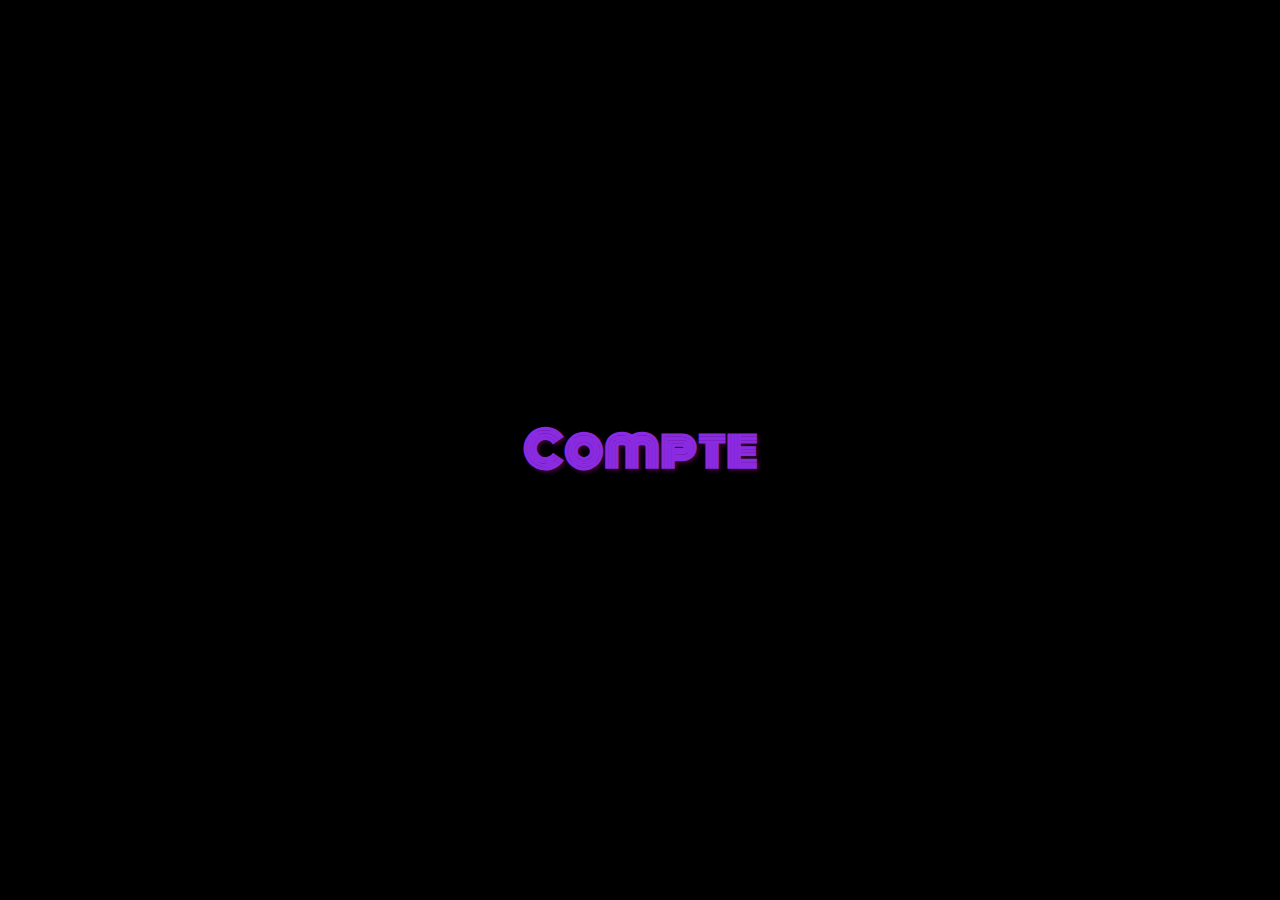
<file: content/compte.html>
<!DOCTYPE html>
<html lang="en">
  <head>
    <meta charset="UTF-8">
    <meta name="viewport" content="width=device-width, initial-scale=1.0">
    <link rel="stylesheet" href="styles/styletest.css">
    <link rel="stylesheet" href="https://fonts.googleapis.com/css?family=Monoton&display=swap">
    
    <title>Swipland</title>
  </head>
  <body>
    

    <h1 class="h1">Compte</h1>
  
    
    <script src="scripts/script.js"></script>
  </body>
</html>
</file>
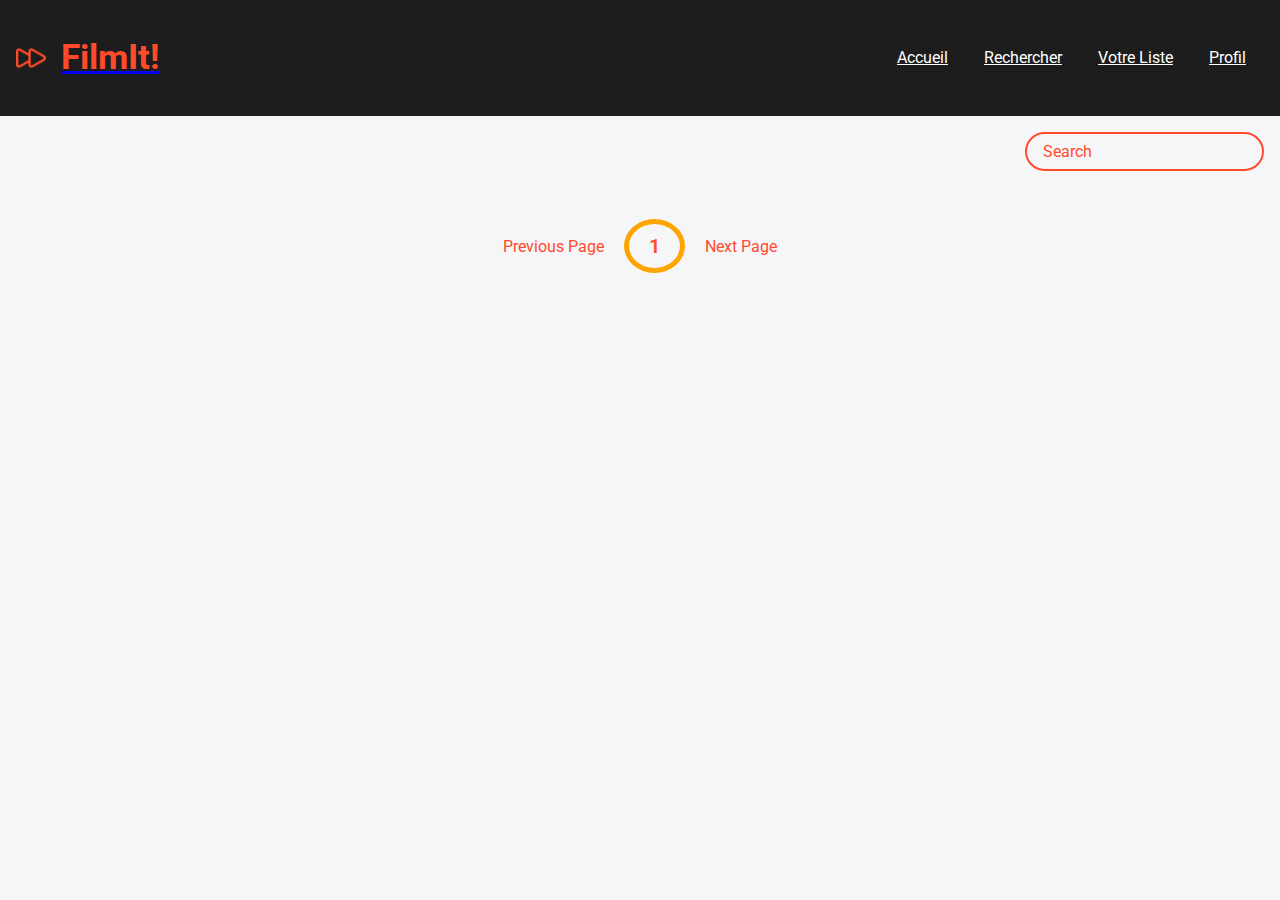
<file: content/liste.html>
<!DOCTYPE html>
<html lang="fr">
<head>
    <meta charset="UTF-8">
    <meta name="viewport" content="width=device-width, initial-scale=1.0">
    <link rel="stylesheet" href="styles/style_liste.css">
    <title>Movie App</title>
</head>
<body>
    <nav class="navbar">
        <a href="#" class="logo">
            <h1 class="logo_title">
                <img src="./images/logo.png" alt="Logo FilmIt" class="logo">
                <span>FilmIt!</span>
            </h1>
        </a>
        <ul>
            <li><a href="index.html">Accueil</a></li>
            <li><a href="rechercher.html">Rechercher</a></li>
            <li><a href="liste.html">Votre Liste</a></li>
            <li><a href="login.html">Profil</a></li>
        </ul>
    </nav>
    
    <header>
        <form  id="form">
            <input type="text" placeholder="Search" id="search" class="search">
        </form>
    </header>
    
    <div id="tags"></div>

    <div id="myNav" class="overlay">

        <!-- Button to close the overlay navigation -->
        <a href="javascript:void(0)" class="closebtn" onclick="closeNav()">&times;</a>
      
        <!-- Overlay content -->
        <div class="overlay-content" id="overlay-content"></div>
        
        <a href="javascript:void(0)" class="arrow left-arrow" id="left-arrow">&#8656;</a> 
        
        <a href="javascript:void(0)" class="arrow right-arrow" id="right-arrow" >&#8658;</a>

      </div>
    <main id="main"></main>
    <div class="pagination">
        <div class="page" id="prev">Previous Page</div>
        <div class="current" id="current">1</div>
        <div class="page" id="next">Next Page</div>

    </div>

    <script src="scripts/script_liste.js"></script>
</body>
</html>
</file>
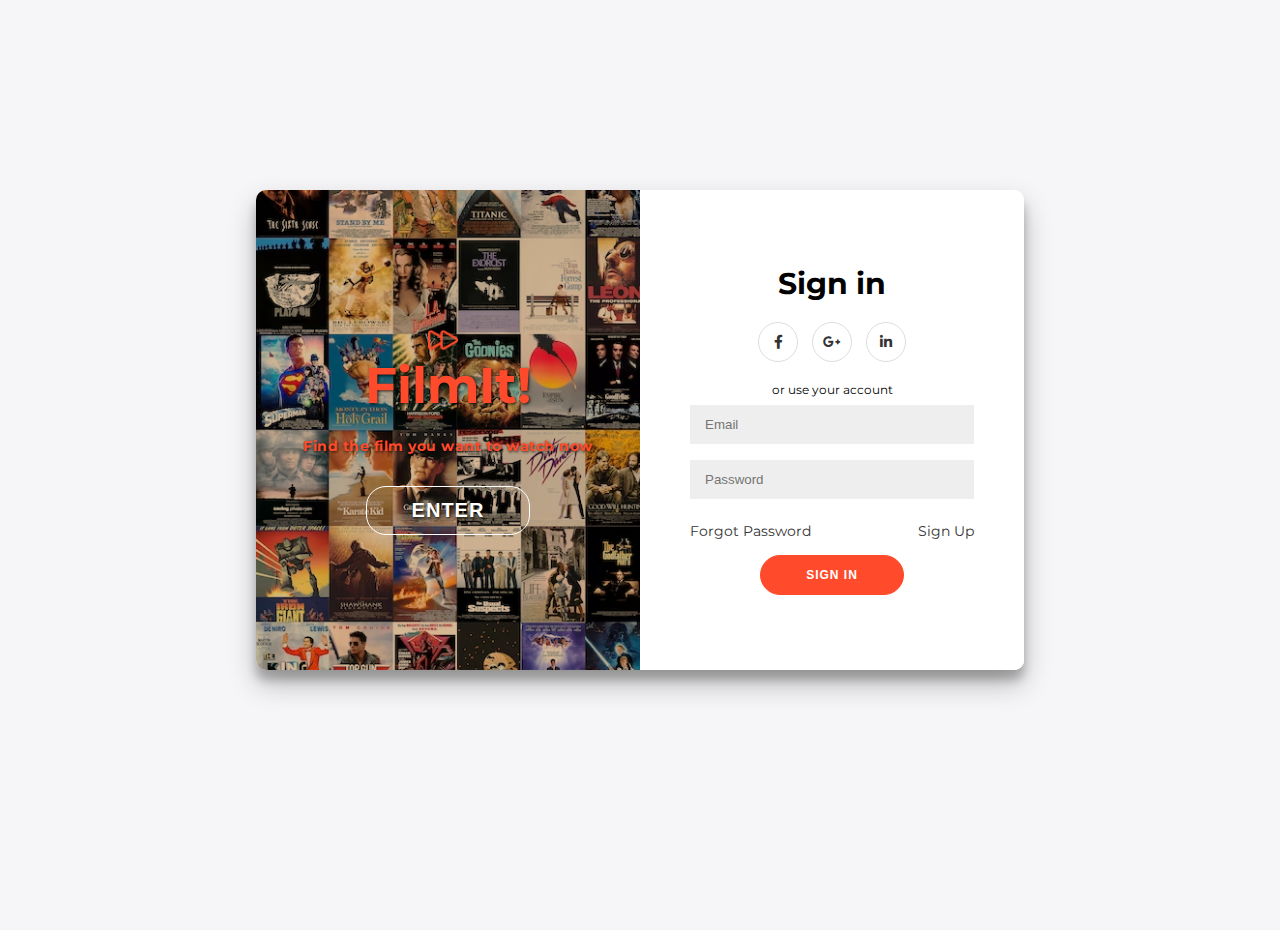
<file: content/login.html>
<!DOCTYPE html>
<html lang="en" >
<head>
  <meta charset="UTF-8">
  <title>FilmIt!</title>
  <link rel='stylesheet' href='https://cdnjs.cloudflare.com/ajax/libs/font-awesome/5.14.0/css/all.min.css'><link rel="stylesheet" href="styles/style_login.css">

</head>
<body>
<div class="container right-panel-active" id="container">
	<div class="form-container sign-in-container">
		<form action="#">
			<h2>Sign in</h2>
			<div class="social-container">
				<a href="#" class="social"><i class="fab fa-facebook-f"></i></a>
				<a href="#" class="social"><i class="fab fa-google-plus-g"></i></a>
				<a href="#" class="social"><i class="fab fa-linkedin-in"></i></a>
			</div>
			<span>or use your account</span>
			<input type="email" placeholder="Email" />
			<input type="password" placeholder="Password" />
			<div class="links">
				<a href="#" >Forgot Password</a>
				<a href="#" id="signUp">Sign Up</a>
			</div>
			<button>Sign In</button>
		</form>
	</div>
	
	<div class="form-container sign-up-container">
		<form action="#">
			<h2>Create Account</h2>
			<div class="social-container">
				<a href="#" class="social"><i class="fab fa-facebook-f"></i></a>
				<a href="#" class="social"><i class="fab fa-google-plus-g"></i></a>
				<a href="#" class="social"><i class="fab fa-linkedin-in"></i></a>
			</div>
			<span>or use your email for registration</span>
			<input type="text" placeholder="Name" />
			<input type="email" placeholder="Email" />
			<input type="password" placeholder="Password" />
			<div class="links">
				<a href="#" ></a>
				<a href="#" id="signIn">Sign In</a>
			</div>
			<button>Sign Up</button>
		</form>
	</div>
	
	<div class="overlay-container">
		<div class="overlay">

			<div class="overlay-panel overlay-right">
				<img src="images/logo.png" class="logo">
				<h1 class="visible">FilmIt!</h1>
				<p class="visible">Find the film you want to watch now</p>
				<button class="ghost" onclick="window.location.href = 'index.html';">Enter</button>
			</div>
			<div class="overlay-panel overlay-left">
				<img src="images/logo.png" class="logo">
				<h1 class="visible">FilmIt!</h1>
				<p class="visible">Find the film you want to watch now</p>
				<button class="ghost" onclick="window.location.href = 'index.html';">Enter</button>
			
			</div>
		</div>
	</div>
</div>

<script  src="scripts/script_login.js"></script>

</body>
</html>
</file>
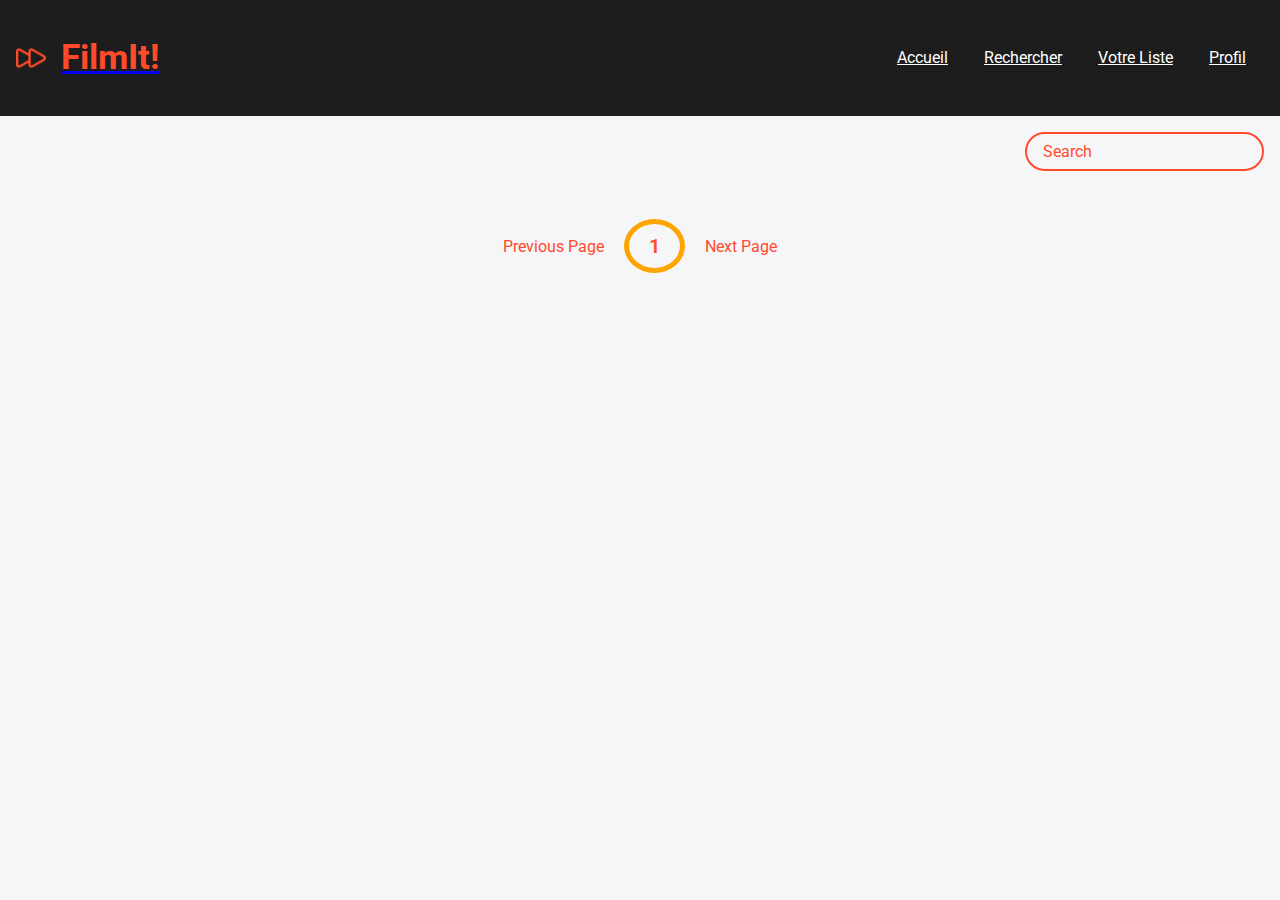
<file: content/rechercher.html>
<!DOCTYPE html>
<html lang="en">
<head>
    <meta charset="UTF-8">
    <meta name="viewport" content="width=device-width, initial-scale=1.0">
    <link rel="stylesheet" href="styles/style_rechercher.css">
    <title>Movie App</title>
</head>
<body>
    <nav class="navbar">
        <a href="#" class="logo">
            <h1 class="logo_title">
                <img src="./images/logo.png" alt="Logo FilmIt" class="logo">
                <span>FilmIt!</span>
            </h1>
        </a>
        <ul>
            <li><a href="index.html">Accueil</a></li>
            <li><a href="rechercher.html">Rechercher</a></li>
            <li><a href="liste.html">Votre Liste</a></li>
            <li><a href="login.html">Profil</a></li>
        </ul>
    </nav>
    
    <header>
        <form  id="form">
            <input type="text" placeholder="Search" id="search" class="search">
        </form>
    </header>
    <div id="tags"></div>
    <div id="myNav" class="overlay">

        <!-- Button to close the overlay navigation -->
        <a href="javascript:void(0)" class="closebtn" onclick="closeNav()">&times;</a>
      
        <!-- Overlay content -->
        <div class="overlay-content" id="overlay-content"></div>
        
        <a href="javascript:void(0)" class="arrow left-arrow" id="left-arrow">&#8656;</a> 
        
        <a href="javascript:void(0)" class="arrow right-arrow" id="right-arrow" >&#8658;</a>

      </div>
    <main id="main"></main>
    <div class="pagination">
        <div class="page" id="prev">Previous Page</div>
        <div class="current" id="current">1</div>
        <div class="page" id="next">Next Page</div>

    </div>

    <script src="scripts/script_rechercher.js"></script>
</body>
</html>
</file>
<file: content/styles/styletest.css>
:root {
    --background: #9c88ff;
    --navbar-width: 256px;
    --navbar-width-min: 80px;
    --navbar-dark-primary: #18283b;
    --navbar-dark-secondary: #2c3e50;
    --navbar-light-primary: #f5f6fa;
    --navbar-light-secondary: #8392a5;
  }
  
  html, body {
    height: 100%;
    width: 100%;
    display: flex;
    align-items: center;
    justify-content: center;
    background-color: #000000;
  }
  
  #nav-toggle:checked ~ #nav-header {
    width: calc(var(--navbar-width-min) - 16px);
  }
  #nav-toggle:checked ~ #nav-content, #nav-toggle:checked ~ #nav-footer {
    width: var(--navbar-width-min);
  }
  #nav-toggle:checked ~ #nav-header #nav-title {
    opacity: 0;
    pointer-events: none;
    transition: opacity 0.1s;
  }
  #nav-toggle:checked ~ #nav-header label[for=nav-toggle] {
    left: calc(50% - 8px);
    transform: translate(-50%);
  }
  #nav-toggle:checked ~ #nav-header #nav-toggle-burger {
    background: var(--navbar-light-primary);
  }
  #nav-toggle:checked ~ #nav-header #nav-toggle-burger:before, #nav-toggle:checked ~ #nav-header #nav-toggle-burger::after {
    width: 16px;
    background: var(--navbar-light-secondary);
    transform: translate(0, 0) rotate(0deg);
  }
  #nav-toggle:checked ~ #nav-content .nav-button span {
    opacity: 0;
    transition: opacity 0.1s;
  }
  #nav-toggle:checked ~ #nav-content .nav-button .fas {
    min-width: calc(100% - 16px);
  }
  #nav-toggle:checked ~ #nav-footer #nav-footer-avatar {
    margin-left: 0;
    left: 50%;
    transform: translate(-50%);
  }
  #nav-toggle:checked ~ #nav-footer #nav-footer-titlebox, #nav-toggle:checked ~ #nav-footer label[for=nav-footer-toggle] {
    opacity: 0;
    transition: opacity 0.1s;
    pointer-events: none;
  }
  
  #nav-bar {
    position: absolute;
    left: 1vw;
    top: 1vw;
    height: calc(100% - 2vw);
    background: var(--navbar-dark-primary);
    border-radius: 16px;
    display: flex;
    flex-direction: column;
    color: var(--navbar-light-primary);
    font-family: Verdana, Geneva, Tahoma, sans-serif;
    overflow: hidden;
    user-select: none;
  }
  #nav-bar hr {
    margin: 0;
    position: relative;
    left: 16px;
    width: calc(100% - 32px);
    border: none;
    border-top: solid 1px var(--navbar-dark-secondary);
  }
  #nav-bar a {
    color: inherit;
    text-decoration: inherit;
  }
  #nav-bar input[type=checkbox] {
    display: none;
  }
  
  #nav-header {
    position: relative;
    width: var(--navbar-width);
    left: 16px;
    width: calc(var(--navbar-width) - 16px);
    min-height: 80px;
    background: var(--navbar-dark-primary);
    border-radius: 16px;
    z-index: 2;
    display: flex;
    align-items: center;
    transition: width 0.2s;
  }
  #nav-header hr {
    position: absolute;
    bottom: 0;
  }
  
  #nav-title {
    font-size: 1.5rem;
    transition: opacity 1s;
  }
  
  label[for=nav-toggle] {
    position: absolute;
    right: 0;
    width: 3rem;
    height: 100%;
    display: flex;
    align-items: center;
    justify-content: center;
    cursor: pointer;
  }
  
  #nav-toggle-burger {
    position: relative;
    width: 16px;
    height: 2px;
    background: var(--navbar-dark-primary);
    border-radius: 99px;
    transition: background 0.2s;
  }
  #nav-toggle-burger:before, #nav-toggle-burger:after {
    content: "";
    position: absolute;
    top: -6px;
    width: 10px;
    height: 2px;
    background: var(--navbar-light-primary);
    border-radius: 99px;
    transform: translate(2px, 8px) rotate(30deg);
    transition: 0.2s;
  }
  #nav-toggle-burger:after {
    top: 6px;
    transform: translate(2px, -8px) rotate(-30deg);
  }
  
  #nav-content {
    margin: -16px 0;
    padding: 16px 0;
    position: relative;
    flex: 1;
    width: var(--navbar-width);
    background: var(--navbar-dark-primary);
    box-shadow: 0 0 0 16px var(--navbar-dark-primary);
    direction: rtl;
    overflow-x: hidden;
    transition: width 0.2s;
  }
  #nav-content::-webkit-scrollbar {
    width: 8px;
    height: 8px;
  }
  #nav-content::-webkit-scrollbar-thumb {
    border-radius: 99px;
    background-color: #D62929;
  }
  #nav-content::-webkit-scrollbar-button {
    height: 16px;
  }
  
  #nav-content-highlight {
    position: absolute;
    left: 16px;
    top: -70px;
    width: calc(100% - 16px);
    height: 54px;
    background: var(--background);
    background-attachment: fixed;
    border-radius: 16px 0 0 16px;
    transition: top 0.2s;
  }
  #nav-content-highlight:before, #nav-content-highlight:after {
    content: "";
    position: absolute;
    right: 0;
    bottom: 100%;
    width: 32px;
    height: 32px;
    border-radius: 50%;
    box-shadow: 16px 16px var(--background);
  }
  #nav-content-highlight:after {
    top: 100%;
    box-shadow: 16px -16px var(--background);
  }
  
  .nav-button {
    position: relative;
    margin-left: 16px;
    height: 54px;
    display: flex;
    align-items: center;
    color: var(--navbar-light-secondary);
    direction: ltr;
    cursor: pointer;
    z-index: 1;
    transition: color 0.2s;
  }
  .nav-button span {
    transition: opacity 1s;
  }
  .nav-button .fas {
    transition: min-width 0.2s;
  }
  .nav-button:nth-of-type(1):hover {
    color: var(--navbar-dark-primary);
  }
  .nav-button:nth-of-type(1):hover ~ #nav-content-highlight {
    top: 16px;
  }
  .nav-button:nth-of-type(2):hover {
    color: var(--navbar-dark-primary);
  }
  .nav-button:nth-of-type(2):hover ~ #nav-content-highlight {
    top: 70px;
  }
  .nav-button:nth-of-type(3):hover {
    color: var(--navbar-dark-primary);
  }
  .nav-button:nth-of-type(3):hover ~ #nav-content-highlight {
    top: 124px;
  }
  .nav-button:nth-of-type(4):hover {
    color: var(--navbar-dark-primary);
  }
  .nav-button:nth-of-type(4):hover ~ #nav-content-highlight {
    top: 178px;
  }
  .nav-button:nth-of-type(5):hover {
    color: var(--navbar-dark-primary);
  }
  .nav-button:nth-of-type(5):hover ~ #nav-content-highlight {
    top: 232px;
  }
  .nav-button:nth-of-type(6):hover {
    color: var(--navbar-dark-primary);
  }
  .nav-button:nth-of-type(6):hover ~ #nav-content-highlight {
    top: 286px;
  }
  .nav-button:nth-of-type(7):hover {
    color: var(--navbar-dark-primary);
  }
  .nav-button:nth-of-type(7):hover ~ #nav-content-highlight {
    top: 340px;
  }
  .nav-button:nth-of-type(8):hover {
    color: var(--navbar-dark-primary);
  }
  .nav-button:nth-of-type(8):hover ~ #nav-content-highlight {
    top: 394px;
  }
  
  #nav-bar .fas {
    min-width: 3rem;
    text-align: center;
  }
  
  #nav-footer {
    position: relative;
    width: var(--navbar-width);
    height: 54px;
    background: var(--navbar-dark-secondary);
    border-radius: 16px;
    display: flex;
    flex-direction: column;
    z-index: 2;
    transition: width 0.2s, height 0.2s;
  }
  
  #nav-footer-heading {
    position: relative;
    width: 100%;
    height: 54px;
    display: flex;
    align-items: center;
  }
  
  #nav-footer-avatar {
    position: relative;
    margin: 11px 0 11px 16px;
    left: 0;
    width: 32px;
    height: 32px;
    border-radius: 50%;
    overflow: hidden;
    transform: translate(0);
    transition: 0.2s;
  }
  #nav-footer-avatar img {
    height: 100%;
  }
  
  #nav-footer-titlebox {
    position: relative;
    margin-left: 16px;
    width: 10px;
    display: flex;
    flex-direction: column;
    transition: opacity 1s;
  }
  
  #nav-footer-subtitle {
    color: var(--navbar-light-secondary);
    font-size: 0.6rem;
  }
  
  #nav-toggle:not(:checked) ~ #nav-footer-toggle:checked + #nav-footer {
    height: 30%;
    min-height: 54px;
  }
  #nav-toggle:not(:checked) ~ #nav-footer-toggle:checked + #nav-footer label[for=nav-footer-toggle] {
    transform: rotate(180deg);
  }
  
  label[for=nav-footer-toggle] {
    position: absolute;
    right: 0;
    width: 3rem;
    height: 100%;
    display: flex;
    align-items: center;
    cursor: pointer;
    transition: transform 0.2s, opacity 0.2s;
  }
  
  #nav-footer-content {
    margin: 0 16px 16px 16px;
    border-top: solid 1px var(--navbar-light-secondary);
    padding: 16px 0;
    color: var(--navbar-light-secondary);
    font-size: 0.8rem;
    overflow: auto;
  }
  #nav-footer-content::-webkit-scrollbar {
    width: 8px;
    height: 8px;
  }
  #nav-footer-content::-webkit-scrollbar-thumb {
    border-radius: 99px;
    background-color: #D62929;
  }

  
  button {
    background-color: #f5f5f5; /* Définir la couleur de fond transparente */
    border: none; /* Supprimer la bordure */
    border-radius: 50%; /* Rendre le bouton rond */
    width: 100px; /* Définit la largeur de l'icône à 100% de la taille du bouton */
    height: 100px; /* La hauteur de l'icône s'ajustera proportionnellement à la largeur */
  }
  
  svg {
    width: 60px; /* Définit la largeur de l'icône à 50% de la taille du bouton */
    height: 60px; /* La hauteur de l'icône s'ajustera automatiquement pour maintenir les proportions */
  }
  
  .film {
    display: inline-block; /* Permet au conteneur de s'ajuster à la taille de l'image */
    border-radius: 40px; /* ou toute autre valeur que vous préférez */
    overflow: hidden; /* Assure que l'image ne dépasse pas les coins arrondis */
    background-color: #f5f5f5;
    padding: 20px;
    text-align: center;
    
  }
  
  .film img{
    max-width: 100%; /* Pour que l'image ne dépasse pas la largeur du conteneur */
    height: 600px; /* Pour maintenir les proportions de l'image */
    width: 400px;
    display: block; /* Supprime l'espace sous l'image */
    margin: 0 auto;
    border-radius: 40px;
    
  }
  .h1 {
    font-family: 'Monoton', cursive;
    font-size: 3em; /* Taille de la police ajustée selon vos préférences */
    margin: 50px 0; /* Marge pour l'espace autour du titre */
    text-shadow: 2px 2px 4px rgba(71, 6, 66, 0.8);
    color: #8a2be2;
    display: flex;
    flex-direction: column;
    align-items: center;
    justify-content: center;
    position: relative;;
    height: 100%;
    width: 100%;
  }
  
  .conteneur {
    height: 100%;
    width: 100%;
    margin: 0 auto; /* Centre le conteneur horizontalement */
    padding: 20px; /* Ajoute un peu d'espace intérieur pour mieux voir le contenu */
    display: flex;
    justify-content: space-between; /* Aligne les éléments à l'extrémité gauche et droite du conteneur */
    align-items: center; /* Centre les éléments verticalement dans le conteneur */
  }
  
  .image-droite {
    max-width: 500%; /* Assure que l'image ne dépasse pas la largeur du conteneur */
    height: auto; /* Maintient les proportions de l'image */
  }
</file>
<file: content/styles/style_liste.css>
@import url('https://fonts.googleapis.com/css2?family=Poppins:wght@200;400;700&display=swap');
@import url('https://fonts.googleapis.com/css2?family=Roboto:wght@300;400;700&display=swap');

*{
    box-sizing: border-box;
}

:root{
    --primary-color:#f6f5f7;
    --secondary-color: #f6f5f7;
}

body{
    background-color: var(--primary-color);
    font-family: 'Roboto', sans-serif;
    margin: 0;
}


header{
    padding:1rem;
    display:flex;
    justify-content: flex-end;
    background-color: var(--secondary-color);
}

.search{
    background-color: transparent;
    border: 2px solid #FF4B2B;
    padding:0.5rem 1rem;
    border-radius: 50px;
    font-size: 1rem;
    color:#FF4B2B;
    font-family: inherit;
}

.search:focus{
    outline:0;
    background-color: var(--primary-color);
}

.search::placeholder{
    color: #FF4B2B;
}

main{
    display:flex;
    flex-wrap: wrap;
    justify-content: center;
}

.movie {
    width: 280px;
    margin: 1rem;
    border-radius: 10px;
    box-shadow: 0 14px 28px rgba(0,0,0,0.25), 
			0 10px 10px rgba(0,0,0,0.22);
    background-color: #FF4B2B;
    position:relative;
    overflow: hidden;
}


.movie img{
    width:100%;
}

.movie-info{
    color:#eee;
    display: flex;
    align-items: center;
    justify-content: space-between;
    padding: 0.5rem 1rem 1rem;
    letter-spacing: 0.5px;
}

.movie-info h3{
    margin-top: 0;
    font-size: 18px;
}


.movie-info span{
    background-color: #FF4B2B;
    padding: 0.25rem 0.5rem;
    border-radius: 3px;
    font-weight: bold;
}

.movie-info span.gray{
    color:lightgray;
}

.overview{
    position:absolute;
    left:0;
    right:0;
    bottom:0;
    background-color: #f6f5f7;
    padding: 1rem;
    max-height: 100%;
    transform:translateY(101%);
    transition:transform 0.3s ease-in;
}

.movie:hover .overview{
    transform:translateY(0)
}

#tags{
    width:80%;
    display:flex;
    flex-wrap: wrap;
    justify-content: center;
    align-items: center;
    margin: 10px auto;
}

.tag{
    color:white;
    padding:10px 20px;
    background-color: orange;
    border-radius: 50px;
    margin:5px;
    display:inline-block;
    cursor: pointer;
}

.tag.highlight{
    background-color: red;
}
.no-results{
    color:#FF4B2B;
}

.pagination{
    display:flex;
    margin:10px 30px;
    align-items: center;
    justify-content: center;
    color:#FF4B2B;
}

.page{
    padding:20px;
    cursor:pointer;
}

.page.disabled{
    cursor:not-allowed;
    color:grey;
}

.current{
    padding: 10px 20px;
    border-radius: 50%;
    border: 5px solid orange;
    font-size: 20px;
    font-weight: 600;
}

.know-more{
    background-color: #FF4B2B;
    color:white;
    font-size: 16px;
    font-weight: bold;
    border:0;
    border-radius: 50px;
    padding: 10px 20px;
    margin-top: 5px;
}
/* The Overlay (background) */
.overlay {
    /* Height & width depends on how you want to reveal the overlay (see JS below) */   
    height: 100%;
    width: 0;
    position: fixed; /* Stay in place */
    z-index: 1; /* Sit on top */
    left: 0;
    top: 0;
    background-color: rgb(0,0,0); /* Black fallback color */
    background-color: rgba(0,0,0, 0.9); /* Black w/opacity */
    overflow-x: hidden; /* Disable horizontal scroll */
    transition: 0.5s; /* 0.5 second transition effect to slide in or slide down the overlay (height or width, depending on reveal) */
  }
  
  /* Position the content inside the overlay */
  .overlay-content {
    position: relative;
    top: 10%; /* 25% from the top */
    width: 100%; /* 100% width */
    text-align: center; /* Centered text/links */
    margin-top: 30px; /* 30px top margin to avoid conflict with the close button on smaller screens */
  }
  
  /* The navigation links inside the overlay */
  .overlay a {
    padding: 8px;
    text-decoration: none;
    font-size: 36px;
    color: #818181;
    display: block; /* Display block instead of inline */
    transition: 0.3s; /* Transition effects on hover (color) */
  }
  
  /* When you mouse over the navigation links, change their color */
  .overlay a:hover, .overlay a:focus {
    color: #f1f1f1;
  }
  
  /* Position the close button (top right corner) */
  .overlay .closebtn {
    position: absolute;
    top: 20px;
    right: 45px;
    font-size: 60px;
  }
  
  /* When the height of the screen is less than 450 pixels, change the font-size of the links and position the close button again, so they don't overlap */
  @media screen and (max-height: 450px) {
    .overlay a {font-size: 20px}
    .overlay .closebtn {
      font-size: 40px;
      top: 15px;
      right: 35px;
    }
  }


  .embed.hide{
      display: none;
  }

  .embed.show{
      display: inline-block;
  }

  .arrow{
      position: absolute;
      font-size: 40px;
  }

  .arrow.left-arrow{
      top:50%;
      left:5%;
      transform: translateY(-50%);
  }

  
  .arrow.right-arrow{
    top:50%;
    transform: translateY(-50%);
    right:5%;
}

.dots{
    margin-top: 30px;
}

.dots .dot {
    padding: 5px 15px;
    border-radius: 50%;
    border: 5px solid var(--secondary-color);
    color: white;
    font-size: 20px;
    font-weight: 600;
    margin: 5px;
}

.dots .dot.active{
    border-color: orange;
}

/* CSS pour la case à cocher "Vu" */
.watched-checkbox-container {
    position: absolute;
    top: 10px;
    right: 10px;
}

.watched-checkbox-label {
    display: block;
    position: relative;
    cursor: pointer;
}

.watched-checkbox {
    display: none;
}

/* CSS pour les polices d'icônes */
@font-face {
    font-family: 'FontAwesome';
    src: url('https://cdnjs.cloudflare.com/ajax/libs/font-awesome/5.15.4/webfonts/fa-solid-900.ttf') format('truetype');
}

/* Classe pour la case à cocher */
.checkmark {
    position: absolute;
    top: 0;
    right: 0;
    height: 25px;
    width: 25px;
    line-height: 25px;
    text-align: center;
    background-color: #eee;
    border: 1px solid #ccc;
    font-family: 'FontAwesome'; /* Utiliser la police d'icônes */
    font-size: 16px; /* Taille de la police */
}

/* Afficher le symbole de coche lorsque la case est cochée */
.watched-checkbox:checked + .checkmark:after {
    content: '\f00c'; /* Code de l'icône de coche */
}

.navbar {
    display: flex;
    justify-content: space-between;
    padding: 16px;
    background-color: #1d1d1d;
}

.navbar ul {
    display: flex;
    align-items: center;
    list-style-type: none;
}

.logo_title, .navbar ul li a {
    color: #fff;
}

.navbar ul li a {
    padding: 12px;
    margin: 0 6px;
}

.navbar ul li a:hover {
    color: #1d1d1d;
    background-color: #dd5b44;
    border-radius: 4px;
}

.logo {
    width: 30px;
    margin-right: 10px;
}

.logo_title span {
    color: #FF4B2B;
    font-size: 35px;
    font-weight: bold;
    margin-left: 5px;
}

.logo_title {
    display: flex;
    align-items: center;
}
</file>
<file: content/styles/style_login.css>
@import url('https://fonts.googleapis.com/css?family=Montserrat:400,800');

* {
	box-sizing: border-box;
}

body {
	background: #f6f5f7;
	display: flex;
	justify-content: center;
	align-items: center;
	flex-direction: column;
	font-family: 'Montserrat', sans-serif;
	height: 100vh;
	margin: -20px 0 50px;
	overflow: hidden;
}

h1 {
	font-weight: bold;
	margin: 0;
	font-size: 50px;
}

h2 {
	text-align: center;
	font-weight: bold;
	margin: 0;
	font-size: 30px;
}

p {
	font-size: 14px;
	font-weight: 100;
	line-height: 20px;
	letter-spacing: 0.5px;
	margin: 20px 0 30px;
}

span {
	font-size: 12px;
}

a {
	color: #333;
	font-size: 14px;
	text-decoration: none;
	margin: 15px 0;
}

button {
	border-radius: 20px;
	border: 1px solid #FF4B2B;
	background-color: #FF4B2B;
	color: #FFFFFF;
	font-size: 12px;
	font-weight: bold;
	padding: 12px 45px;
	letter-spacing: 1px;
	text-transform: uppercase;
	transition: transform 80ms ease-in;
}

.logo{
	width: 50px; 
    margin-right: 5px; 
}

button:active {
	transform: scale(0.95);
}

button:focus {
	outline: none;
}

button.ghost {
	background-color: transparent;
	border-color: #FFFFFF;
	font-weight: bold;
	font-size: 20px;
	color: #FFFFFF;
	text-shadow: 1px 1px 3px rgba(0, 0, 0, 0.8);

}

form {
	background-color: #FFFFFF;
	display: flex;
	align-items: center;
	justify-content: center;
	flex-direction: column;
	padding: 0 50px;
	height: 100%;
	text-align: center;
}

input {
	background-color: #eee;
	border: none;
	padding: 12px 15px;
	margin: 8px 0;
	width: 100%;
}

.container {
	background-color: #fff;
	border-radius: 10px;
  	box-shadow: 0 14px 28px rgba(0,0,0,0.25), 
			0 10px 10px rgba(0,0,0,0.22);
	position: relative;
	overflow: hidden;
	width: 768px;
	max-width: 100%;
	min-height: 480px;
}

.form-container {
	position: absolute;
	top: 0;
	height: 100%;
	transition: all 0.6s ease-in-out;
}

.sign-up-container {
	left: 0;
	width: 50%;
	z-index: 2;
}

.container.right-panel-active .sign-up-container {
	transform: translateX(100%);
}

.sign-in-container {
	left: 0;
	width: 50%;
	opacity: 0;
	z-index: 1;
}

.container.right-panel-active .sign-in-container {
	transform: translateX(100%);
	opacity: 1;
	z-index: 5;
	animation: show 0.6s;
}

@keyframes show {
	0%, 49.99% {
		opacity: 0;
		z-index: 1;
	}
	
	50%, 100% {
		opacity: 1;
		z-index: 5;
	}
}

.overlay-container {
	position: absolute;
	top: 0;
	left: 50%;
	width: 50%;
	height: 100%;
	overflow: hidden;
	transition: transform 0.6s ease-in-out;
	z-index: 100;
}

.container.right-panel-active .overlay-container{
	transform: translateX(-100%);
}

.overlay {
	background-image: url('../images/affiches.png');
	background-repeat: no-repeat;
	background-size: cover;
	background-position: center;
	color: #2b2827;
	position: relative;
	left: -100%;
	height: 100%;
	width: 200%;
  	transform: translateX(0);
	transition: transform 0.6s ease-in-out;
}

.overlay .visible {
	color: #FF4B2B;
	text-shadow: 1px 1px 3px rgba(0, 0, 0, 0.8);
	font-weight: bold;
}

.container.right-panel-active .overlay {
  	transform: translateX(50%);
}

.overlay-panel {
	position: absolute;
	display: flex;
	align-items: center;
	justify-content: center;
	flex-direction: column;
	padding: 0 40px;
	text-align: center;
	top: 0;
	height: 100%;
	width: 50%;
	transform: translateX(0);
	transition: transform 0.6s ease-in-out;
}

.overlay-left {
	transform: translateX(-20%);
}

.container.right-panel-active .overlay-left {
	transform: translateX(0);
}

.overlay-right {
	right: 0;
	transform: translateX(0);
}

.container.right-panel-active .overlay-right {
	transform: translateX(20%);
}

.social-container {
	margin: 20px 0;
}

.social-container a {
	border: 1px solid #DDDDDD;
	border-radius: 50%;
	display: inline-flex;
	justify-content: center;
	align-items: center;
	margin: 0 5px;
	height: 40px;
	width: 40px;
}

.links 
{
  position: relative;
  width: 100%;
  display: flex;
  justify-content: space-between;
}

.navbar {
    display: flex;
    justify-content: space-between;
    padding: 16px;
    background-color: #1d1d1d;
}

.navbar ul {
    display: flex;
    align-items: center;
    list-style-type: none;
}

.logo_title, .navbar ul li a {
    color: #fff;
}

.navbar ul li a {
    padding: 12px;
    margin: 0 6px;
}

.navbar ul li a:hover {
    color: #1d1d1d;
    background-color: #dd5b44;
    border-radius: 4px;
}

.logo {
    width: 30px;
    margin-right: 10px;
}

.logo_title span {
    color: #FF4B2B;
    font-size: 35px;
    font-weight: bold;
    margin-left: 5px;
}

.logo_title {
    display: flex;
    align-items: center;
}
</file>
<file: content/styles/style_rechercher.css>
@import url('https://fonts.googleapis.com/css2?family=Poppins:wght@200;400;700&display=swap');
@import url('https://fonts.googleapis.com/css2?family=Roboto:wght@300;400;700&display=swap');

*{
    box-sizing: border-box;
}

:root{
    --primary-color:#f6f5f7;
    --secondary-color: #f6f5f7;
}

body{
    background-color: var(--primary-color);
    font-family: 'Roboto', sans-serif;
    margin: 0;
}


header{
    padding:1rem;
    display:flex;
    justify-content: flex-end;
    background-color: var(--secondary-color);
}

.search{
    background-color: transparent;
    border: 2px solid #FF4B2B;
    padding:0.5rem 1rem;
    border-radius: 50px;
    font-size: 1rem;
    color:#FF4B2B;
    font-family: inherit;
}

.search:focus{
    outline:0;
    background-color: var(--primary-color);
}

.search::placeholder{
    color: #FF4B2B;
}

main{
    display:flex;
    flex-wrap: wrap;
    justify-content: center;
}

.movie {
    width: 300px;
    margin: 1rem;
    border-radius: 10px;
    box-shadow: 0 14px 28px rgba(0,0,0,0.25), 
			0 10px 10px rgba(0,0,0,0.22);
    background-color: #FF4B2B;
    position:relative;
    overflow: hidden;
}


.movie img{
    width:100%;
}

.movie-info{
    color:#eee;
    display: flex;
    align-items: center;
    justify-content: space-between;
    padding: 0.5rem 1rem 1rem;
    letter-spacing: 0.5px;
}

.movie-info h3{
    margin-top: 0;
    font-size: 18px;
}


.movie-info span{
    background-color: #FF4B2B;
    padding: 0.25rem 0.5rem;
    border-radius: 3px;
    font-weight: bold;
}

.movie-info span.gray{
    color:lightgray;
}

.overview{
    position:absolute;
    left:0;
    right:0;
    bottom:0;
    background-color: #f6f5f7;
    padding: 1rem;
    max-height: 100%;
    transform:translateY(101%);
    transition:transform 0.3s ease-in;
}

.movie:hover .overview{
    transform:translateY(0)
}

#tags{
    width:80%;
    display:flex;
    flex-wrap: wrap;
    justify-content: center;
    align-items: center;
    margin: 10px auto;
}

.tag{
    color:white;
    padding:10px 20px;
    background-color: orange;
    border-radius: 50px;
    margin:5px;
    display:inline-block;
    cursor: pointer;
}

.tag.highlight{
    background-color: red;
}
.no-results{
    color:#FF4B2B;
}

.pagination{
    display:flex;
    margin:10px 30px;
    align-items: center;
    justify-content: center;
    color:#FF4B2B;
}

.page{
    padding:20px;
    cursor:pointer;
}

.page.disabled{
    cursor:not-allowed;
    color:grey;
}

.current{
    padding: 10px 20px;
    border-radius: 50%;
    border: 5px solid orange;
    font-size: 20px;
    font-weight: 600;
}

.know-more{
    background-color: #FF4B2B;
    color:white;
    font-size: 16px;
    font-weight: bold;
    border:0;
    border-radius: 50px;
    padding: 10px 20px;
    margin-top: 5px;
}
/* The Overlay (background) */
.overlay {
    /* Height & width depends on how you want to reveal the overlay (see JS below) */   
    height: 100%;
    width: 0;
    position: fixed; /* Stay in place */
    z-index: 1; /* Sit on top */
    left: 0;
    top: 0;
    background-color: rgb(0,0,0); /* Black fallback color */
    background-color: rgba(0,0,0, 0.9); /* Black w/opacity */
    overflow-x: hidden; /* Disable horizontal scroll */
    transition: 0.5s; /* 0.5 second transition effect to slide in or slide down the overlay (height or width, depending on reveal) */
  }
  
  /* Position the content inside the overlay */
  .overlay-content {
    position: relative;
    top: 10%; /* 25% from the top */
    width: 100%; /* 100% width */
    text-align: center; /* Centered text/links */
    margin-top: 30px; /* 30px top margin to avoid conflict with the close button on smaller screens */
  }
  
  /* The navigation links inside the overlay */
  .overlay a {
    padding: 8px;
    text-decoration: none;
    font-size: 36px;
    color: #818181;
    display: block; /* Display block instead of inline */
    transition: 0.3s; /* Transition effects on hover (color) */
  }
  
  /* When you mouse over the navigation links, change their color */
  .overlay a:hover, .overlay a:focus {
    color: #f1f1f1;
  }
  
  /* Position the close button (top right corner) */
  .overlay .closebtn {
    position: absolute;
    top: 20px;
    right: 45px;
    font-size: 60px;
  }
  
  /* When the height of the screen is less than 450 pixels, change the font-size of the links and position the close button again, so they don't overlap */
  @media screen and (max-height: 450px) {
    .overlay a {font-size: 20px}
    .overlay .closebtn {
      font-size: 40px;
      top: 15px;
      right: 35px;
    }
  }


  .embed.hide{
      display: none;
  }

  .embed.show{
      display: inline-block;
  }

  .arrow{
      position: absolute;
      font-size: 40px;
  }

  .arrow.left-arrow{
      top:50%;
      left:5%;
      transform: translateY(-50%);
  }

  
  .arrow.right-arrow{
    top:50%;
    transform: translateY(-50%);
    right:5%;
}

.dots{
    margin-top: 30px;
}

.dots .dot {
    padding: 5px 15px;
    border-radius: 50%;
    border: 5px solid var(--secondary-color);
    color: white;
    font-size: 20px;
    font-weight: 600;
    margin: 5px;
}

.dots .dot.active{
    border-color: orange;
}

/* CSS pour la case à cocher "Vu" */
.watched-checkbox-container {
    position: absolute;
    top: 10px;
    right: 10px;
}

.watched-checkbox-label {
    display: block;
    position: relative;
    cursor: pointer;
}

.watched-checkbox {
    display: none;
}

/* CSS pour les polices d'icônes */
@font-face {
    font-family: 'FontAwesome';
    src: url('https://cdnjs.cloudflare.com/ajax/libs/font-awesome/5.15.4/webfonts/fa-solid-900.ttf') format('truetype');
}

/* Classe pour la case à cocher */
.checkmark {
    position: absolute;
    top: 0;
    right: 0;
    height: 25px;
    width: 25px;
    line-height: 25px;
    text-align: center;
    background-color: #eee;
    border: 1px solid #ccc;
    font-family: 'FontAwesome'; /* Utiliser la police d'icônes */
    font-size: 16px; /* Taille de la police */
}

/* Afficher le symbole de coche lorsque la case est cochée */
.watched-checkbox:checked + .checkmark:after {
    content: '\f00c'; /* Code de l'icône de coche */
}

.navbar {
    display: flex;
    justify-content: space-between;
    padding: 16px;
    background-color: #1d1d1d;
}

.navbar ul {
    display: flex;
    align-items: center;
    list-style-type: none;
}

.logo_title, .navbar ul li a {
    color: #fff;
}

.navbar ul li a {
    padding: 12px;
    margin: 0 6px;
}

.navbar ul li a:hover {
    color: #1d1d1d;
    background-color: #dd5b44;
    border-radius: 4px;
}

.logo {
    width: 30px;
    margin-right: 10px;
}

.logo_title span {
    color: #FF4B2B;
    font-size: 35px;
    font-weight: bold;
    margin-left: 5px;
}

.logo_title {
    display: flex;
    align-items: center;
}
</file>
